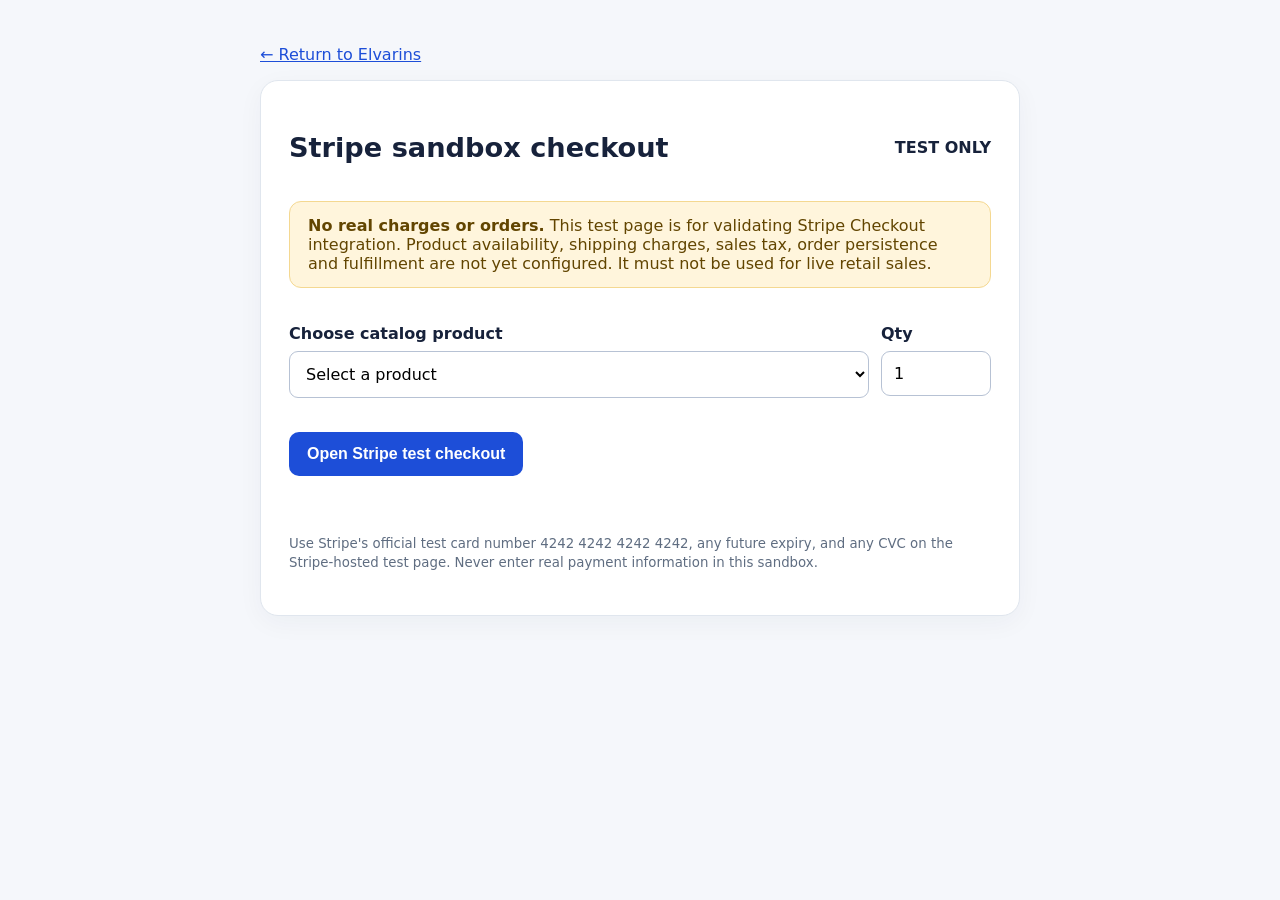
<file: checkout-sandbox.html>
<!doctype html>
<html lang="en"><head><meta charset="utf-8"><meta name="viewport" content="width=device-width, initial-scale=1">
<meta name="robots" content="noindex,nofollow"><title>Stripe Sandbox Checkout | Elvarins</title>
<style>
:root{font-family:Inter,system-ui,sans-serif;color:#17223b;background:#f5f7fb}*{box-sizing:border-box}body{margin:0}main{max-width:800px;margin:45px auto;padding:0 20px}.panel{background:white;border:1px solid #e0e6ee;border-radius:18px;padding:28px;box-shadow:0 7px 26px #19263c0b}.notice{background:#fff5dc;border:1px solid #f4d891;color:#624500;padding:14px 18px;border-radius:12px}label{display:block;font-weight:650;margin:20px 0 8px}select,input{padding:12px;border:1px solid #b7c2d4;border-radius:9px;font:inherit;width:100%;background:white}.grid{display:grid;grid-template-columns:1fr 110px;gap:12px}button{border:0;border-radius:10px;background:#1d4ed8;color:white;font-size:16px;font-weight:650;padding:13px 18px;cursor:pointer;margin-top:18px}button:disabled{background:#94a3b8;cursor:not-allowed}a{color:#1d4ed8}#status{min-height:25px}small{color:#5f6d81}.row{display:flex;align-items:center;justify-content:space-between;gap:12px}h1{font-size:1.7rem}
</style></head><body><main><p><a href="/">← Return to Elvarins</a></p><section class="panel">
<div class="row"><h1>Stripe sandbox checkout</h1><strong>TEST ONLY</strong></div>
<p class="notice"><strong>No real charges or orders.</strong> This test page is for validating Stripe Checkout integration. Product availability, shipping charges, sales tax, order persistence and fulfillment are not yet configured. It must not be used for live retail sales.</p>
<p id="result" role="status"></p>
<form id="checkout-form">
<div class="grid"><div><label for="product">Choose catalog product</label><select id="product" required><option value="">Loading products…</option></select></div><div><label for="quantity">Qty</label><input id="quantity" type="number" min="1" max="10" value="1" required></div></div>
<p id="price"></p><button type="submit" id="checkout-button" disabled>Open Stripe test checkout</button>
</form><p id="status" role="status" aria-live="polite"></p>
<p><small>Use Stripe's official test card number 4242 4242 4242 4242, any future expiry, and any CVC on the Stripe-hosted test page. Never enter real payment information in this sandbox.</small></p></section></main>
<script>
(() => {
 const form=document.getElementById('checkout-form'),product=document.getElementById('product'),qty=document.getElementById('quantity'),button=document.getElementById('checkout-button'),price=document.getElementById('price'),status=document.getElementById('status');
 const params=new URLSearchParams(location.search);
 if(params.get('result')==='success')document.getElementById('result').textContent='Stripe returned from the sandbox success screen. This does not confirm a recorded or fulfilled order.';
 if(params.get('result')==='cancelled')document.getElementById('result').textContent='Test payment cancelled. No order placed.';
 let catalog=[];
 function update(){const p=catalog.find(x=>x.sku===product.value);price.textContent=p?'Catalog price: $'+Number(p.price).toFixed(2)+' USD per item':''}
 fetch('/catalog/products.json',{cache:'no-store'}).then(r=>{if(!r.ok)throw Error('Catalog unavailable');return r.json()}).then(j=>{
 catalog=(j.products||[]).filter(p=>p.sku&&p.title&&Number(p.price)>0);
 product.replaceChildren(new Option('Select a product',''),...catalog.map(p=>new Option(p.title+' — $'+Number(p.price).toFixed(2),p.sku)));
 button.disabled=false;
 }).catch(()=>status.textContent='Catalog could not be loaded.');
 product.addEventListener('change',update);
 form.addEventListener('submit',async e=>{
 e.preventDefault();if(button.disabled)return;button.disabled=true;status.textContent='Creating a Stripe sandbox session…';
 try{
 const response=await fetch('/api/create-sandbox-checkout',{method:'POST',headers:{'Content-Type':'application/json'},body:JSON.stringify({items:[{sku:product.value,quantity:Number(qty.value)}]})});
 const data=await response.json();if(!response.ok)throw Error(data.error||'Checkout could not start');
 if(!/^https:\/\/checkout\.stripe\.com\//.test(data.url))throw Error('Unexpected checkout destination');
 location.assign(data.url);
 }catch(err){status.textContent=err.message||'Checkout unavailable';button.disabled=false;}
 });
})();
</script></body></html>
</file>
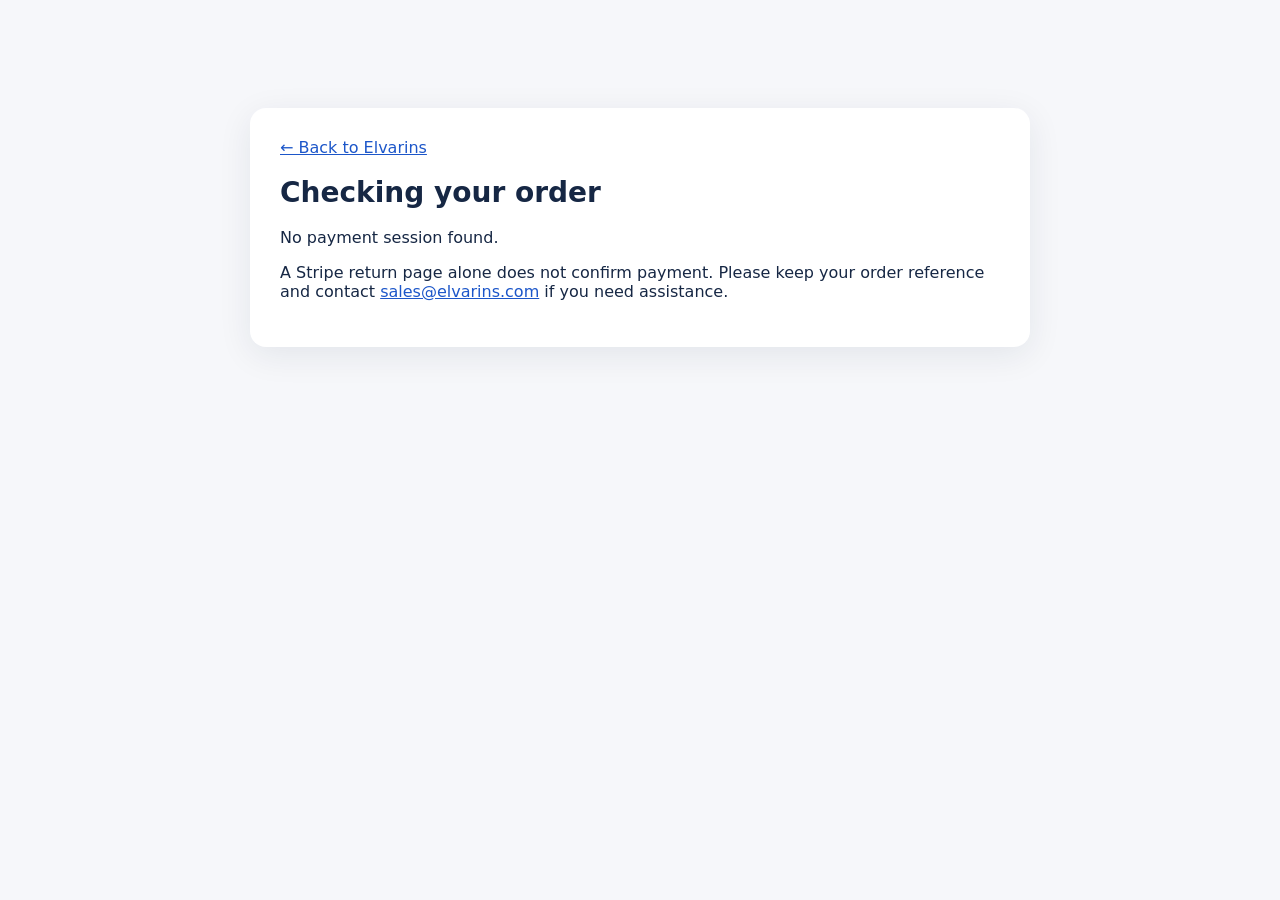
<file: order-success.html>
<!doctype html><html lang="en"><head><meta charset="utf-8"><meta name="viewport" content="width=device-width,initial-scale=1"><meta name="robots" content="noindex,nofollow"><title>Order status | Elvarins</title><style>body{font-family:Inter,system-ui,sans-serif;color:#162744;background:#f6f7fa;margin:0}main{max-width:720px;margin:12vh auto;padding:30px;background:#fff;border-radius:16px;box-shadow:0 8px 34px #10244215}a{color:#1c56c9}h1{font-size:28px}</style></head><body><main><a href="/">← Back to Elvarins</a><h1>Checking your order</h1><p id="status" role="status" aria-live="polite">Verifying payment confirmation…</p><p>A Stripe return page alone does not confirm payment. Please keep your order reference and contact <a href="mailto:sales@elvarins.com">sales@elvarins.com</a> if you need assistance.</p></main><script>const u=new URL(location.href),id=u.searchParams.get('session_id'),out=document.getElementById('status');if(!id)out.textContent='No payment session found.';else fetch('/api/checkout/status?session_id='+encodeURIComponent(id),{cache:'no-store'}).then(r=>r.json()).then(d=>{out.textContent=d.status==='paid'?'Payment confirmed. Thank you for your order.':d.status==='processing'?'Your payment is processing. Please check your email for confirmation.':'We could not confirm this payment. Please contact support.'}).catch(()=>out.textContent='Payment status could not be checked. Please contact support.');</script></body></html>
</file>
